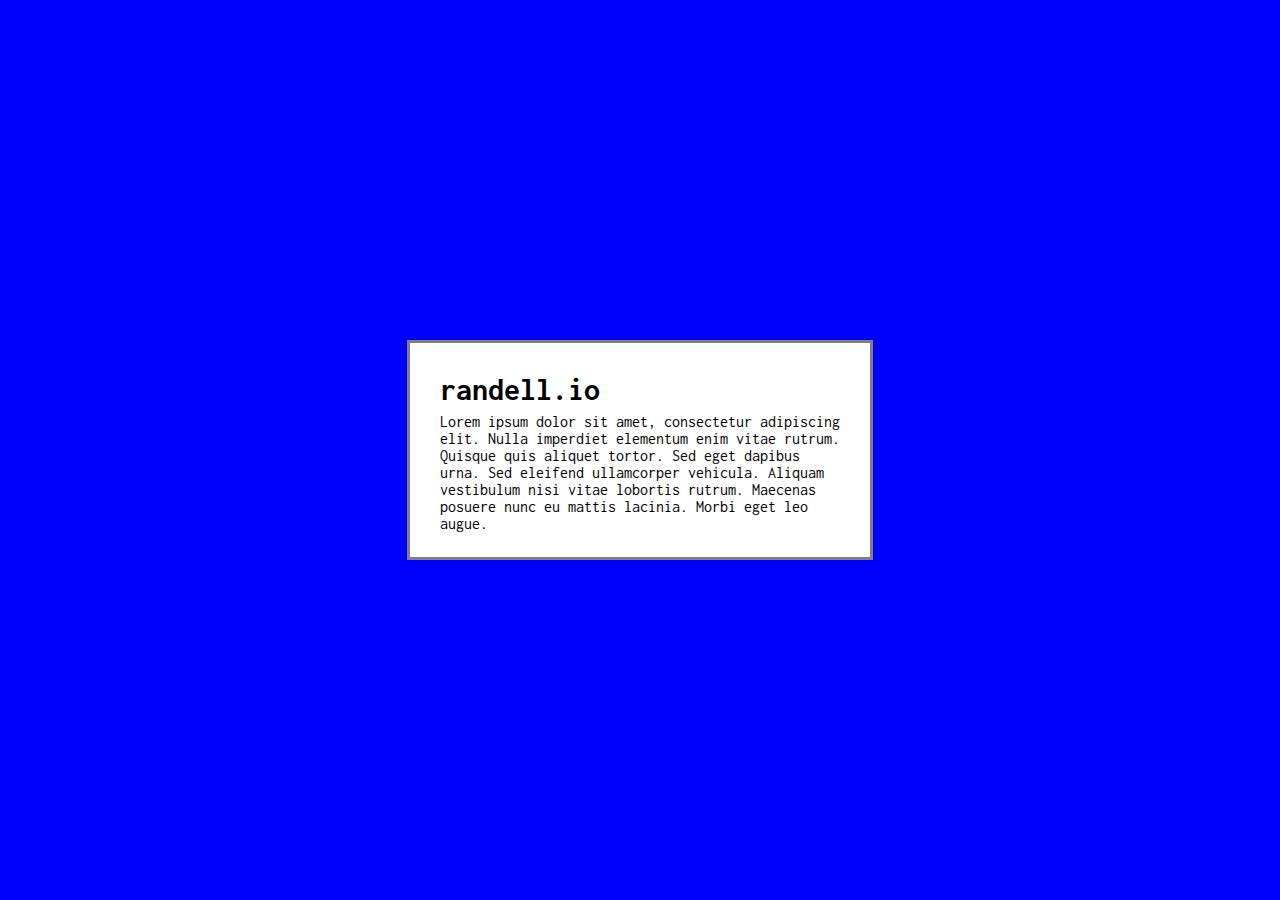
<file: index.html>
<!doctype html>
<html lang="en">
<head>
	<meta charset="UTF-8">
	<meta name="viewport"
	      content="width=device-width, user-scalable=no, initial-scale=1.0, maximum-scale=1.0, minimum-scale=1.0">
	<meta http-equiv="X-UA-Compatible" content="ie=edge">
	<title>randell.io</title>

	<link href="//fonts.googleapis.com/css?family=Inconsolata" rel="stylesheet" type="text/css">
	<style>
		/*body {
			background: #0000ff;
			font-family: "HelveticaNeue-Light", "Helvetica Neue Light", "Helvetica Neue", Helvetica, Arial, "Lucida Grande", sans-serif;
			font-weight: 300;
		}

		h1 {
			font-size: 7em;
			color: lightgrey;
			width: 100%;
			text-align: center;
			top: 40%;
		}*/



		body {
			background: #0000ff;
			margin: 0;
			font-family: "Inconsolata", sans-serif;
		}

		.center {
			display: flex;
			height: 100vh;
			justify-content: center;
			align-items: center;
		}

		/* Card */
		.card-outer {
			background: white;
			width: 400px;
			padding: 30px 30px 20px 30px;
			border: 3px solid grey;

		}

		.card-title > h1 {
			margin: 0 0 7px 0;
		}

		.card-buttons {
			display: flex;
			position: relative;
			float: right;
			margin: 5px 0 0 0;
		}

		.card-buttons > button {
			width: 100px;
			height: 30px;
			background: #d72134;
			color: white;
			border: none;
			transition: .3s
		}

		.card-buttons > button:hover {
			background: #d72134ee;
			transform: scale(1.1);
			cursor: pointer;
		}
	</style>

	<!-- Global site tag (gtag.js) - Google Analytics -->
	<script async src="https://www.googletagmanager.com/gtag/js?id=UA-125049979-1"></script>
	<script>
		window.dataLayer = window.dataLayer || [];
		function gtag(){dataLayer.push(arguments);}
		gtag('js', new Date());

		gtag('config', 'UA-125049979-1');
	</script>
</head>
<body>
	<!--<h1>randell.io</h1>-->

	<div class="center">
		<div class="card-outer">
			<div class="card-title">
				<h1>randell.io</h1>
			</div>
			<div class="card-content">
				Lorem ipsum dolor sit amet, consectetur adipiscing elit. Nulla imperdiet elementum enim vitae rutrum. Quisque quis aliquet tortor. Sed eget dapibus urna. Sed eleifend ullamcorper vehicula. Aliquam vestibulum nisi vitae lobortis rutrum. Maecenas posuere nunc eu mattis lacinia. Morbi eget leo augue.
			</div>
			<div class="card-buttons">
				<!--<button>Close</button>-->
			</div>
		</div>
	</div>
</body>
</html>
</file>
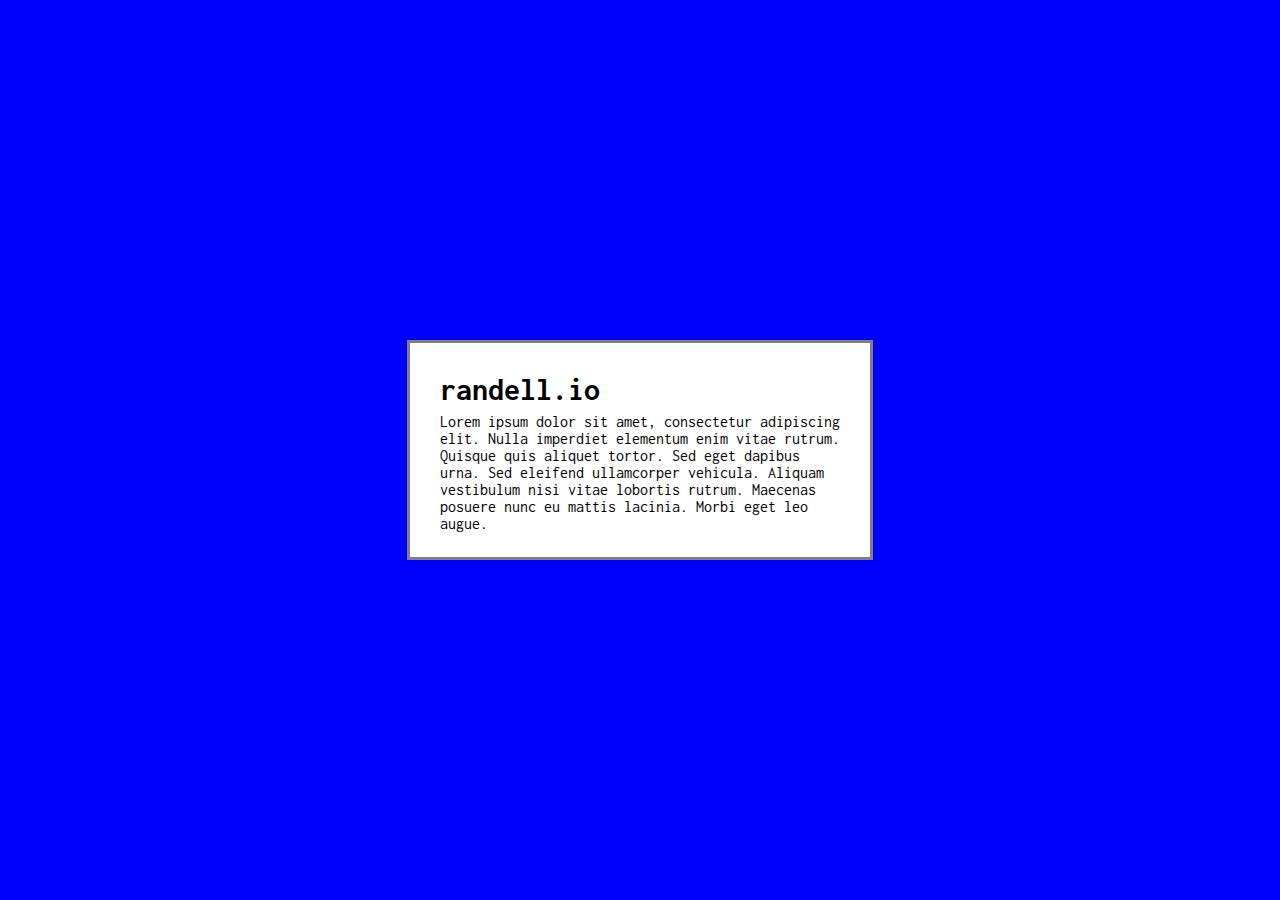
<file: templates/index.html>
<!doctype html>
<html lang="en">
<head>
	<meta charset="UTF-8">
	<meta name="viewport"
	      content="width=device-width, user-scalable=no, initial-scale=1.0, maximum-scale=1.0, minimum-scale=1.0">
	<meta http-equiv="X-UA-Compatible" content="ie=edge">
	<title>randell.io</title>

	<link href="/static/css/style.css" rel="stylesheet" type="text/css">
	<style>
		/*body {
			background: #0000ff;
			font-family: "HelveticaNeue-Light", "Helvetica Neue Light", "Helvetica Neue", Helvetica, Arial, "Lucida Grande", sans-serif;
			font-weight: 300;
		}

		h1 {
			font-size: 7em;
			color: lightgrey;
			width: 100%;
			text-align: center;
			top: 40%;
		}*/



		body {
			background: #0000ff;
		}

		/* Card */
		.card-outer {
			background: white;
			width: 400px;
			padding: 30px 30px 20px 30px;
			border: 3px solid grey;

		}

		.card-title > h1 {
			margin: 0 0 7px 0;
		}

		.card-buttons {
			display: flex;
			position: relative;
			float: right;
			margin: 5px 0 0 0;
		}

		.card-buttons > button {
			width: 100px;
			height: 30px;
			background: #d72134;
			color: white;
			border: none;
			transition: .3s
		}

		.card-buttons > button:hover {
			background: #d72134ee;
			transform: scale(1.1);
			cursor: pointer;
		}
	</style>

	<!-- Global site tag (gtag.js) - Google Analytics -->
	<script async src="https://www.googletagmanager.com/gtag/js?id=UA-125049979-1"></script>
	<script>
		window.dataLayer = window.dataLayer || [];
		function gtag(){dataLayer.push(arguments);}
		gtag('js', new Date());

		gtag('config', 'UA-125049979-1');
	</script>
</head>
<body>
	<!--<h1>randell.io</h1>-->

	<div class="center">
		<div class="card-outer">
			<div class="card-title">
				<h1>randell.io</h1>
			</div>
			<div class="card-content">
				Lorem ipsum dolor sit amet, consectetur adipiscing elit. Nulla imperdiet elementum enim vitae rutrum. Quisque quis aliquet tortor. Sed eget dapibus urna. Sed eleifend ullamcorper vehicula. Aliquam vestibulum nisi vitae lobortis rutrum. Maecenas posuere nunc eu mattis lacinia. Morbi eget leo augue.
			</div>
			<div class="card-buttons">
				<!--<button>Close</button>-->
			</div>
		</div>
	</div>
</body>
</html>
</file>
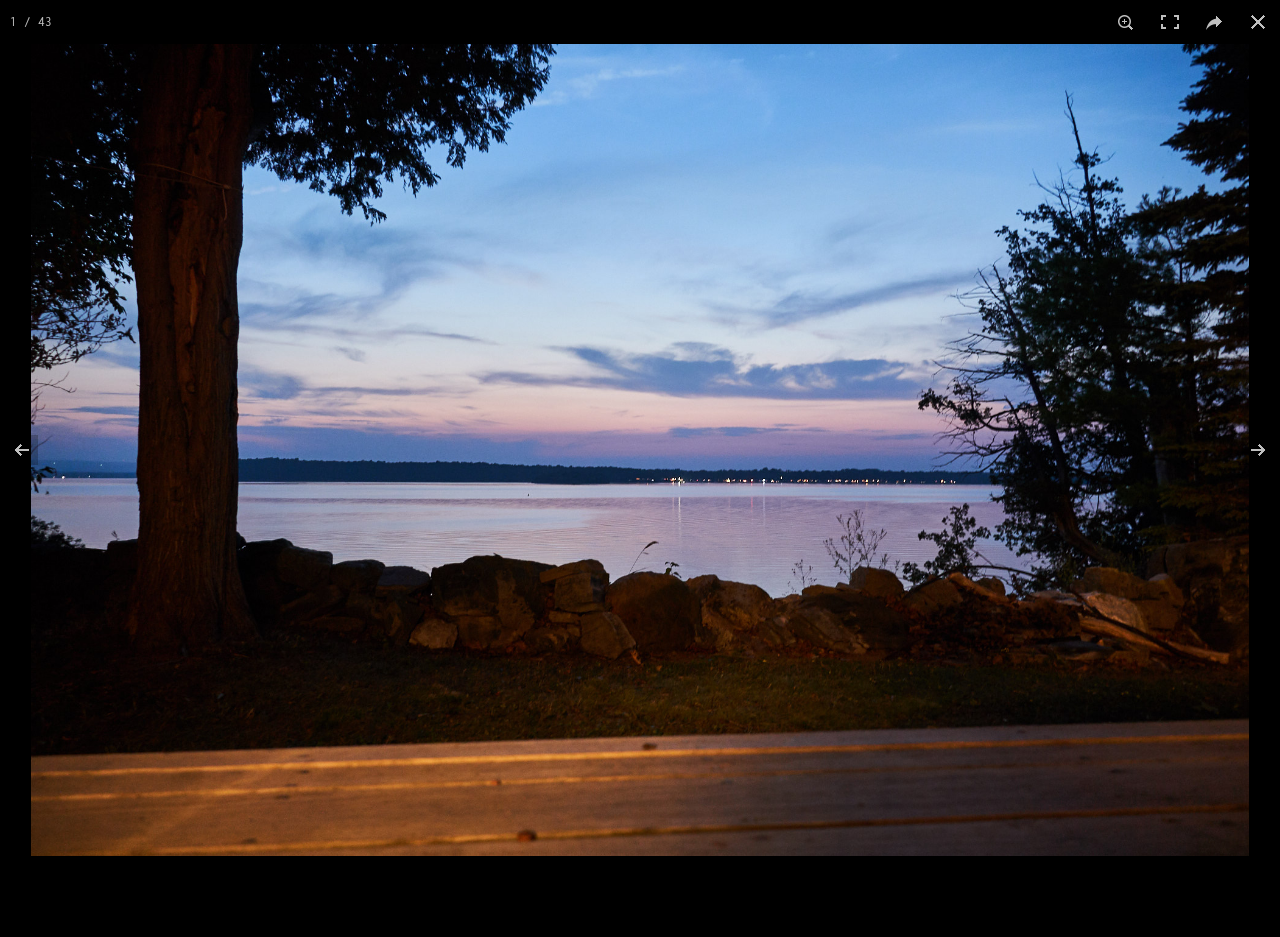
<file: templates/vt2018.html>
<!doctype html>
<html lang="en">
<head>
	<meta charset="UTF-8">
	<meta name="viewport"
	      content="width=device-width, user-scalable=no, initial-scale=1.0, maximum-scale=1.0, minimum-scale=1.0">
	<meta http-equiv="X-UA-Compatible" content="ie=edge">
	<title>Vermont 2018</title>

    <link href="/static/css/style.css" rel="stylesheet" type="text/css">

    <style>
        body {
            background: black;
        }
    </style>


	<!-- Core CSS file -->
	<link rel="stylesheet" href="/static/vendor/photoswipe/photoswipe.css">

	<!-- Skin CSS file (styling of UI - buttons, caption, etc.)
			 In the folder of skin CSS file there are also:
			 - .png and .svg icons sprite,
			 - preloader.gif (for browsers that do not support CSS animations) -->
	<link rel="stylesheet" href="/static/vendor/photoswipe/default-skin/default-skin.css">

	<script src="/static/vendor/jquery-3.3.1.min.js"></script>

	<!-- Core JS file -->
	<script src="/static/vendor/photoswipe/photoswipe.min.js"></script>

	<!-- UI JS file -->
	<script src="/static/vendor/photoswipe/photoswipe-ui-default.min.js"></script>


	<script>
		$(function () {
			var pswpElement = document.querySelectorAll('.pswp')[0];

			var items = [
                {src: '/static/img/vt2018/DSC00230.jpg', w: 2000, h: 1333},
                {src: '/static/img/vt2018/DSC00236.jpg', w: 2000, h: 1333},
                {src: '/static/img/vt2018/DSC00238.jpg', w: 2000, h: 1333},
                {src: '/static/img/vt2018/DSC00241.jpg', w: 2000, h: 1333},
                {src: '/static/img/vt2018/DSC00243.jpg', w: 2000, h: 1333},
                {src: '/static/img/vt2018/DSC00264.jpg', w: 2000, h: 1333},
                {src: '/static/img/vt2018/DSC00270.jpg', w: 2000, h: 1333},
                {src: '/static/img/vt2018/DSC00272.jpg', w: 2000, h: 1333},
                {src: '/static/img/vt2018/DSC00274.jpg', w: 2000, h: 1333},
                {src: '/static/img/vt2018/DSC00276.jpg', w: 2000, h: 1333},
                {src: '/static/img/vt2018/DSC00285.jpg', w: 2000, h: 1333},
                {src: '/static/img/vt2018/DSC00293.jpg', w: 2000, h: 1333},
                {src: '/static/img/vt2018/DSC00294.jpg', w: 1333, h: 2000},
                {src: '/static/img/vt2018/DSC00297.jpg', w: 1333, h: 2000},
                {src: '/static/img/vt2018/DSC00299.jpg', w: 1333, h: 2000},
                {src: '/static/img/vt2018/DSC00302.jpg', w: 2000, h: 1333},
                {src: '/static/img/vt2018/DSC00307.jpg', w: 2000, h: 1333},
                {src: '/static/img/vt2018/DSC00311.jpg', w: 2000, h: 1333},
                {src: '/static/img/vt2018/DSC00325.jpg', w: 2000, h: 1333},
                {src: '/static/img/vt2018/DSC00334.jpg', w: 2000, h: 1333},
                {src: '/static/img/vt2018/DSC00336.jpg', w: 2000, h: 1333},
                {src: '/static/img/vt2018/DSC00339.jpg', w: 2000, h: 1333},
                {src: '/static/img/vt2018/DSC00342.jpg', w: 2000, h: 1333},
                {src: '/static/img/vt2018/DSC00345.jpg', w: 1333, h: 2000},
                {src: '/static/img/vt2018/DSC00346.jpg', w: 2000, h: 1333},
                {src: '/static/img/vt2018/DSC00347.jpg', w: 2000, h: 1333},
                {src: '/static/img/vt2018/DSC00352.jpg', w: 2000, h: 1333},
                {src: '/static/img/vt2018/DSC00356.jpg', w: 2000, h: 1333},
                {src: '/static/img/vt2018/DSC00358.jpg', w: 2000, h: 1333},
                {src: '/static/img/vt2018/DSC00360.jpg', w: 2000, h: 1333},
                {src: '/static/img/vt2018/DSC00363.jpg', w: 2000, h: 1333},
                {src: '/static/img/vt2018/DSC00376.jpg', w: 2000, h: 1333},
                {src: '/static/img/vt2018/DSC00383.jpg', w: 2000, h: 1333},
                {src: '/static/img/vt2018/DSC00393.jpg', w: 2000, h: 1333},
                {src: '/static/img/vt2018/DSC00396.jpg', w: 2000, h: 1333},
                {src: '/static/img/vt2018/DSC00398.jpg', w: 2000, h: 1333},
                {src: '/static/img/vt2018/DSC00409.jpg', w: 2000, h: 1333},
                {src: '/static/img/vt2018/DSC00413.jpg', w: 2000, h: 1333},
                {src: '/static/img/vt2018/DSC00419.jpg', w: 2000, h: 1333},
                {src: '/static/img/vt2018/DSC00429.jpg', w: 2000, h: 1333},
                {src: '/static/img/vt2018/DSC00430.jpg', w: 2000, h: 1333},
                {src: '/static/img/vt2018/DSC00436.jpg', w: 2000, h: 1333},
                {src: '/static/img/vt2018/DSC00492.jpg', w: 2000, h: 1333}
			];

			var options = {
				index: 0 // start at first slide
			};

			// Initializes and opens PhotoSwipe
			var gallery = new PhotoSwipe( pswpElement, PhotoSwipeUI_Default, items, options);
			gallery.init();
		});
	</script>
</head>
<body>

    <h3 class="center"><a href="javascript: location.reload();">reload</a></h3>

	<!-- Root element of PhotoSwipe. Must have class pswp. -->
	<div class="pswp" tabindex="-1" role="dialog" aria-hidden="true">

		<!-- Background of PhotoSwipe.
				 It's a separate element as animating opacity is faster than rgba(). -->
		<div class="pswp__bg"></div>

		<!-- Slides wrapper with overflow:hidden. -->
		<div class="pswp__scroll-wrap">

			<!-- Container that holds slides.
					PhotoSwipe keeps only 3 of them in the DOM to save memory.
					Don't modify these 3 pswp__item elements, data is added later on. -->
			<div class="pswp__container">
				<div class="pswp__item"></div>
				<div class="pswp__item"></div>
				<div class="pswp__item"></div>
			</div>

			<!-- Default (PhotoSwipeUI_Default) interface on top of sliding area. Can be changed. -->
			<div class="pswp__ui pswp__ui--hidden">
				<div class="pswp__top-bar">
					<!--  Controls are self-explanatory. Order can be changed. -->

					<div class="pswp__counter"></div>

					<button class="pswp__button pswp__button--close" title="Close (Esc)"></button>

					<button class="pswp__button pswp__button--share" title="Share"></button>

					<button class="pswp__button pswp__button--fs" title="Toggle fullscreen"></button>

					<button class="pswp__button pswp__button--zoom" title="Zoom in/out"></button>

					<!-- Preloader demo http://codepen.io/dimsemenov/pen/yyBWoR -->
					<!-- element will get class pswp__preloader--active when preloader is running -->
					<div class="pswp__preloader">
						<div class="pswp__preloader__icn">
							<div class="pswp__preloader__cut">
								<div class="pswp__preloader__donut"></div>
							</div>
						</div>
					</div>
				</div>

				<div class="pswp__share-modal pswp__share-modal--hidden pswp__single-tap">
					<div class="pswp__share-tooltip"></div>
				</div>

				<button class="pswp__button pswp__button--arrow--left" title="Previous (arrow left)">
				</button>

				<button class="pswp__button pswp__button--arrow--right" title="Next (arrow right)">
				</button>

				<div class="pswp__caption">
					<div class="pswp__caption__center"></div>
				</div>
			</div>
		</div>
	</div>
</body>
</html>
</file>
<file: static/css/style.css>
@import url('//fonts.googleapis.com/css?family=Inconsolata');

body {
    margin: 0;
    font-family: "Inconsolata", sans-serif;
}

.center {
    display: flex;
    height: 100vh;
    justify-content: center;
    align-items: center;
}
</file>
<file: static/vendor/photoswipe/photoswipe.css>
/*! PhotoSwipe main CSS by Dmitry Semenov | photoswipe.com | MIT license */
/*
	Styles for basic PhotoSwipe functionality (sliding area, open/close transitions)
*/
/* pswp = photoswipe */
.pswp {
  display: none;
  position: absolute;
  width: 100%;
  height: 100%;
  left: 0;
  top: 0;
  overflow: hidden;
  -ms-touch-action: none;
  touch-action: none;
  z-index: 1500;
  -webkit-text-size-adjust: 100%;
  /* create separate layer, to avoid paint on window.onscroll in webkit/blink */
  -webkit-backface-visibility: hidden;
  outline: none; }
  .pswp * {
    -webkit-box-sizing: border-box;
            box-sizing: border-box; }
  .pswp img {
    max-width: none; }

/* style is added when JS option showHideOpacity is set to true */
.pswp--animate_opacity {
  /* 0.001, because opacity:0 doesn't trigger Paint action, which causes lag at start of transition */
  opacity: 0.001;
  will-change: opacity;
  /* for open/close transition */
  -webkit-transition: opacity 333ms cubic-bezier(0.4, 0, 0.22, 1);
          transition: opacity 333ms cubic-bezier(0.4, 0, 0.22, 1); }

.pswp--open {
  display: block; }

.pswp--zoom-allowed .pswp__img {
  /* autoprefixer: off */
  cursor: -webkit-zoom-in;
  cursor: -moz-zoom-in;
  cursor: zoom-in; }

.pswp--zoomed-in .pswp__img {
  /* autoprefixer: off */
  cursor: -webkit-grab;
  cursor: -moz-grab;
  cursor: grab; }

.pswp--dragging .pswp__img {
  /* autoprefixer: off */
  cursor: -webkit-grabbing;
  cursor: -moz-grabbing;
  cursor: grabbing; }

/*
	Background is added as a separate element.
	As animating opacity is much faster than animating rgba() background-color.
*/
.pswp__bg {
  position: absolute;
  left: 0;
  top: 0;
  width: 100%;
  height: 100%;
  background: #000;
  opacity: 0;
  -webkit-transform: translateZ(0);
          transform: translateZ(0);
  -webkit-backface-visibility: hidden;
  will-change: opacity; }

.pswp__scroll-wrap {
  position: absolute;
  left: 0;
  top: 0;
  width: 100%;
  height: 100%;
  overflow: hidden; }

.pswp__container,
.pswp__zoom-wrap {
  -ms-touch-action: none;
  touch-action: none;
  position: absolute;
  left: 0;
  right: 0;
  top: 0;
  bottom: 0; }

/* Prevent selection and tap highlights */
.pswp__container,
.pswp__img {
  -webkit-user-select: none;
  -moz-user-select: none;
  -ms-user-select: none;
      user-select: none;
  -webkit-tap-highlight-color: transparent;
  -webkit-touch-callout: none; }

.pswp__zoom-wrap {
  position: absolute;
  width: 100%;
  -webkit-transform-origin: left top;
  -ms-transform-origin: left top;
  transform-origin: left top;
  /* for open/close transition */
  -webkit-transition: -webkit-transform 333ms cubic-bezier(0.4, 0, 0.22, 1);
          transition: transform 333ms cubic-bezier(0.4, 0, 0.22, 1); }

.pswp__bg {
  will-change: opacity;
  /* for open/close transition */
  -webkit-transition: opacity 333ms cubic-bezier(0.4, 0, 0.22, 1);
          transition: opacity 333ms cubic-bezier(0.4, 0, 0.22, 1); }

.pswp--animated-in .pswp__bg,
.pswp--animated-in .pswp__zoom-wrap {
  -webkit-transition: none;
  transition: none; }

.pswp__container,
.pswp__zoom-wrap {
  -webkit-backface-visibility: hidden; }

.pswp__item {
  position: absolute;
  left: 0;
  right: 0;
  top: 0;
  bottom: 0;
  overflow: hidden; }

.pswp__img {
  position: absolute;
  width: auto;
  height: auto;
  top: 0;
  left: 0; }

/*
	stretched thumbnail or div placeholder element (see below)
	style is added to avoid flickering in webkit/blink when layers overlap
*/
.pswp__img--placeholder {
  -webkit-backface-visibility: hidden; }

/*
	div element that matches size of large image
	large image loads on top of it
*/
.pswp__img--placeholder--blank {
  background: #222; }

.pswp--ie .pswp__img {
  width: 100% !important;
  height: auto !important;
  left: 0;
  top: 0; }

/*
	Error message appears when image is not loaded
	(JS option errorMsg controls markup)
*/
.pswp__error-msg {
  position: absolute;
  left: 0;
  top: 50%;
  width: 100%;
  text-align: center;
  font-size: 14px;
  line-height: 16px;
  margin-top: -8px;
  color: #CCC; }

.pswp__error-msg a {
  color: #CCC;
  text-decoration: underline; }
</file>
<file: static/vendor/photoswipe/default-skin/default-skin.css>
/*! PhotoSwipe Default UI CSS by Dmitry Semenov | photoswipe.com | MIT license */
/*

	Contents:

	1. Buttons
	2. Share modal and links
	3. Index indicator ("1 of X" counter)
	4. Caption
	5. Loading indicator
	6. Additional styles (root element, top bar, idle state, hidden state, etc.)

*/
/*
	
	1. Buttons

 */
/* <button> css reset */
.pswp__button {
  width: 44px;
  height: 44px;
  position: relative;
  background: none;
  cursor: pointer;
  overflow: visible;
  -webkit-appearance: none;
  display: block;
  border: 0;
  padding: 0;
  margin: 0;
  float: right;
  opacity: 0.75;
  -webkit-transition: opacity 0.2s;
          transition: opacity 0.2s;
  -webkit-box-shadow: none;
          box-shadow: none; }
  .pswp__button:focus, .pswp__button:hover {
    opacity: 1; }
  .pswp__button:active {
    outline: none;
    opacity: 0.9; }
  .pswp__button::-moz-focus-inner {
    padding: 0;
    border: 0; }

/* pswp__ui--over-close class it added when mouse is over element that should close gallery */
.pswp__ui--over-close .pswp__button--close {
  opacity: 1; }

.pswp__button,
.pswp__button--arrow--left:before,
.pswp__button--arrow--right:before {
  background: url(default-skin.png) 0 0 no-repeat;
  background-size: 264px 88px;
  width: 44px;
  height: 44px; }

@media (-webkit-min-device-pixel-ratio: 1.1), (-webkit-min-device-pixel-ratio: 1.09375), (min-resolution: 105dpi), (min-resolution: 1.1dppx) {
  /* Serve SVG sprite if browser supports SVG and resolution is more than 105dpi */
  .pswp--svg .pswp__button,
  .pswp--svg .pswp__button--arrow--left:before,
  .pswp--svg .pswp__button--arrow--right:before {
    background-image: url(default-skin.svg); }
  .pswp--svg .pswp__button--arrow--left,
  .pswp--svg .pswp__button--arrow--right {
    background: none; } }

.pswp__button--close {
  background-position: 0 -44px; }

.pswp__button--share {
  background-position: -44px -44px; }

.pswp__button--fs {
  display: none; }

.pswp--supports-fs .pswp__button--fs {
  display: block; }

.pswp--fs .pswp__button--fs {
  background-position: -44px 0; }

.pswp__button--zoom {
  display: none;
  background-position: -88px 0; }

.pswp--zoom-allowed .pswp__button--zoom {
  display: block; }

.pswp--zoomed-in .pswp__button--zoom {
  background-position: -132px 0; }

/* no arrows on touch screens */
.pswp--touch .pswp__button--arrow--left,
.pswp--touch .pswp__button--arrow--right {
  visibility: hidden; }

/*
	Arrow buttons hit area
	(icon is added to :before pseudo-element)
*/
.pswp__button--arrow--left,
.pswp__button--arrow--right {
  background: none;
  top: 50%;
  margin-top: -50px;
  width: 70px;
  height: 100px;
  position: absolute; }

.pswp__button--arrow--left {
  left: 0; }

.pswp__button--arrow--right {
  right: 0; }

.pswp__button--arrow--left:before,
.pswp__button--arrow--right:before {
  content: '';
  top: 35px;
  background-color: rgba(0, 0, 0, 0.3);
  height: 30px;
  width: 32px;
  position: absolute; }

.pswp__button--arrow--left:before {
  left: 6px;
  background-position: -138px -44px; }

.pswp__button--arrow--right:before {
  right: 6px;
  background-position: -94px -44px; }

/*

	2. Share modal/popup and links

 */
.pswp__counter,
.pswp__share-modal {
  -webkit-user-select: none;
  -moz-user-select: none;
  -ms-user-select: none;
      user-select: none; }

.pswp__share-modal {
  display: block;
  background: rgba(0, 0, 0, 0.5);
  width: 100%;
  height: 100%;
  top: 0;
  left: 0;
  padding: 10px;
  position: absolute;
  z-index: 1600;
  opacity: 0;
  -webkit-transition: opacity 0.25s ease-out;
          transition: opacity 0.25s ease-out;
  -webkit-backface-visibility: hidden;
  will-change: opacity; }

.pswp__share-modal--hidden {
  display: none; }

.pswp__share-tooltip {
  z-index: 1620;
  position: absolute;
  background: #FFF;
  top: 56px;
  border-radius: 2px;
  display: block;
  width: auto;
  right: 44px;
  -webkit-box-shadow: 0 2px 5px rgba(0, 0, 0, 0.25);
          box-shadow: 0 2px 5px rgba(0, 0, 0, 0.25);
  -webkit-transform: translateY(6px);
      -ms-transform: translateY(6px);
          transform: translateY(6px);
  -webkit-transition: -webkit-transform 0.25s;
          transition: transform 0.25s;
  -webkit-backface-visibility: hidden;
  will-change: transform; }
  .pswp__share-tooltip a {
    display: block;
    padding: 8px 12px;
    color: #000;
    text-decoration: none;
    font-size: 14px;
    line-height: 18px; }
    .pswp__share-tooltip a:hover {
      text-decoration: none;
      color: #000; }
    .pswp__share-tooltip a:first-child {
      /* round corners on the first/last list item */
      border-radius: 2px 2px 0 0; }
    .pswp__share-tooltip a:last-child {
      border-radius: 0 0 2px 2px; }

.pswp__share-modal--fade-in {
  opacity: 1; }
  .pswp__share-modal--fade-in .pswp__share-tooltip {
    -webkit-transform: translateY(0);
        -ms-transform: translateY(0);
            transform: translateY(0); }

/* increase size of share links on touch devices */
.pswp--touch .pswp__share-tooltip a {
  padding: 16px 12px; }

a.pswp__share--facebook:before {
  content: '';
  display: block;
  width: 0;
  height: 0;
  position: absolute;
  top: -12px;
  right: 15px;
  border: 6px solid transparent;
  border-bottom-color: #FFF;
  -webkit-pointer-events: none;
  -moz-pointer-events: none;
  pointer-events: none; }

a.pswp__share--facebook:hover {
  background: #3E5C9A;
  color: #FFF; }
  a.pswp__share--facebook:hover:before {
    border-bottom-color: #3E5C9A; }

a.pswp__share--twitter:hover {
  background: #55ACEE;
  color: #FFF; }

a.pswp__share--pinterest:hover {
  background: #CCC;
  color: #CE272D; }

a.pswp__share--download:hover {
  background: #DDD; }

/*

	3. Index indicator ("1 of X" counter)

 */
.pswp__counter {
  position: absolute;
  left: 0;
  top: 0;
  height: 44px;
  font-size: 13px;
  line-height: 44px;
  color: #FFF;
  opacity: 0.75;
  padding: 0 10px; }

/*
	
	4. Caption

 */
.pswp__caption {
  position: absolute;
  left: 0;
  bottom: 0;
  width: 100%;
  min-height: 44px; }
  .pswp__caption small {
    font-size: 11px;
    color: #BBB; }

.pswp__caption__center {
  text-align: left;
  max-width: 420px;
  margin: 0 auto;
  font-size: 13px;
  padding: 10px;
  line-height: 20px;
  color: #CCC; }

.pswp__caption--empty {
  display: none; }

/* Fake caption element, used to calculate height of next/prev image */
.pswp__caption--fake {
  visibility: hidden; }

/*

	5. Loading indicator (preloader)

	You can play with it here - http://codepen.io/dimsemenov/pen/yyBWoR

 */
.pswp__preloader {
  width: 44px;
  height: 44px;
  position: absolute;
  top: 0;
  left: 50%;
  margin-left: -22px;
  opacity: 0;
  -webkit-transition: opacity 0.25s ease-out;
          transition: opacity 0.25s ease-out;
  will-change: opacity;
  direction: ltr; }

.pswp__preloader__icn {
  width: 20px;
  height: 20px;
  margin: 12px; }

.pswp__preloader--active {
  opacity: 1; }
  .pswp__preloader--active .pswp__preloader__icn {
    /* We use .gif in browsers that don't support CSS animation */
    background: url(preloader.gif) 0 0 no-repeat; }

.pswp--css_animation .pswp__preloader--active {
  opacity: 1; }
  .pswp--css_animation .pswp__preloader--active .pswp__preloader__icn {
    -webkit-animation: clockwise 500ms linear infinite;
            animation: clockwise 500ms linear infinite; }
  .pswp--css_animation .pswp__preloader--active .pswp__preloader__donut {
    -webkit-animation: donut-rotate 1000ms cubic-bezier(0.4, 0, 0.22, 1) infinite;
            animation: donut-rotate 1000ms cubic-bezier(0.4, 0, 0.22, 1) infinite; }

.pswp--css_animation .pswp__preloader__icn {
  background: none;
  opacity: 0.75;
  width: 14px;
  height: 14px;
  position: absolute;
  left: 15px;
  top: 15px;
  margin: 0; }

.pswp--css_animation .pswp__preloader__cut {
  /* 
			The idea of animating inner circle is based on Polymer ("material") loading indicator 
			 by Keanu Lee https://blog.keanulee.com/2014/10/20/the-tale-of-three-spinners.html
		*/
  position: relative;
  width: 7px;
  height: 14px;
  overflow: hidden; }

.pswp--css_animation .pswp__preloader__donut {
  -webkit-box-sizing: border-box;
          box-sizing: border-box;
  width: 14px;
  height: 14px;
  border: 2px solid #FFF;
  border-radius: 50%;
  border-left-color: transparent;
  border-bottom-color: transparent;
  position: absolute;
  top: 0;
  left: 0;
  background: none;
  margin: 0; }

@media screen and (max-width: 1024px) {
  .pswp__preloader {
    position: relative;
    left: auto;
    top: auto;
    margin: 0;
    float: right; } }

@-webkit-keyframes clockwise {
  0% {
    -webkit-transform: rotate(0deg);
            transform: rotate(0deg); }
  100% {
    -webkit-transform: rotate(360deg);
            transform: rotate(360deg); } }

@keyframes clockwise {
  0% {
    -webkit-transform: rotate(0deg);
            transform: rotate(0deg); }
  100% {
    -webkit-transform: rotate(360deg);
            transform: rotate(360deg); } }

@-webkit-keyframes donut-rotate {
  0% {
    -webkit-transform: rotate(0);
            transform: rotate(0); }
  50% {
    -webkit-transform: rotate(-140deg);
            transform: rotate(-140deg); }
  100% {
    -webkit-transform: rotate(0);
            transform: rotate(0); } }

@keyframes donut-rotate {
  0% {
    -webkit-transform: rotate(0);
            transform: rotate(0); }
  50% {
    -webkit-transform: rotate(-140deg);
            transform: rotate(-140deg); }
  100% {
    -webkit-transform: rotate(0);
            transform: rotate(0); } }

/*
	
	6. Additional styles

 */
/* root element of UI */
.pswp__ui {
  -webkit-font-smoothing: auto;
  visibility: visible;
  opacity: 1;
  z-index: 1550; }

/* top black bar with buttons and "1 of X" indicator */
.pswp__top-bar {
  position: absolute;
  left: 0;
  top: 0;
  height: 44px;
  width: 100%; }

.pswp__caption,
.pswp__top-bar,
.pswp--has_mouse .pswp__button--arrow--left,
.pswp--has_mouse .pswp__button--arrow--right {
  -webkit-backface-visibility: hidden;
  will-change: opacity;
  -webkit-transition: opacity 333ms cubic-bezier(0.4, 0, 0.22, 1);
          transition: opacity 333ms cubic-bezier(0.4, 0, 0.22, 1); }

/* pswp--has_mouse class is added only when two subsequent mousemove events occur */
.pswp--has_mouse .pswp__button--arrow--left,
.pswp--has_mouse .pswp__button--arrow--right {
  visibility: visible; }

.pswp__top-bar,
.pswp__caption {
  background-color: rgba(0, 0, 0, 0.5); }

/* pswp__ui--fit class is added when main image "fits" between top bar and bottom bar (caption) */
.pswp__ui--fit .pswp__top-bar,
.pswp__ui--fit .pswp__caption {
  background-color: rgba(0, 0, 0, 0.3); }

/* pswp__ui--idle class is added when mouse isn't moving for several seconds (JS option timeToIdle) */
.pswp__ui--idle .pswp__top-bar {
  opacity: 0; }

.pswp__ui--idle .pswp__button--arrow--left,
.pswp__ui--idle .pswp__button--arrow--right {
  opacity: 0; }

/*
	pswp__ui--hidden class is added when controls are hidden
	e.g. when user taps to toggle visibility of controls
*/
.pswp__ui--hidden .pswp__top-bar,
.pswp__ui--hidden .pswp__caption,
.pswp__ui--hidden .pswp__button--arrow--left,
.pswp__ui--hidden .pswp__button--arrow--right {
  /* Force paint & create composition layer for controls. */
  opacity: 0.001; }

/* pswp__ui--one-slide class is added when there is just one item in gallery */
.pswp__ui--one-slide .pswp__button--arrow--left,
.pswp__ui--one-slide .pswp__button--arrow--right,
.pswp__ui--one-slide .pswp__counter {
  display: none; }

.pswp__element--disabled {
  display: none !important; }

.pswp--minimal--dark .pswp__top-bar {
  background: none; }
</file>
